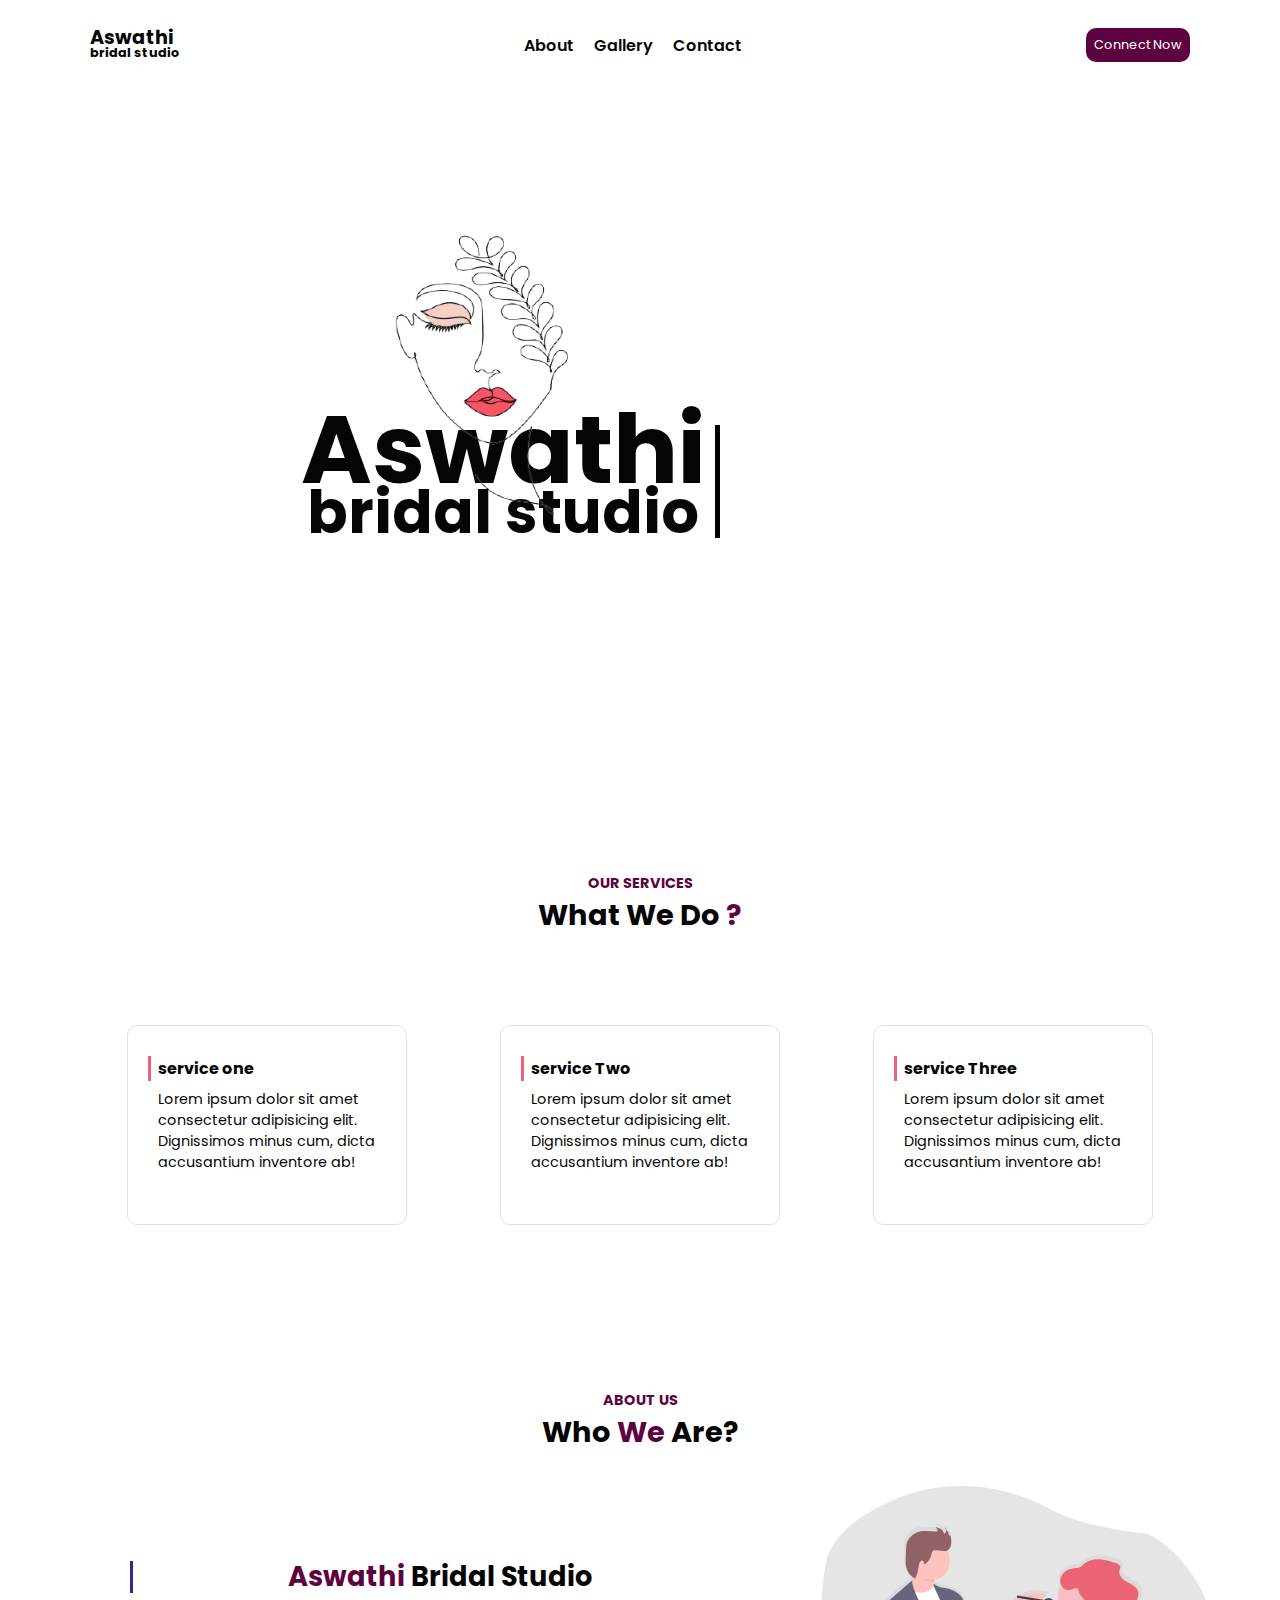
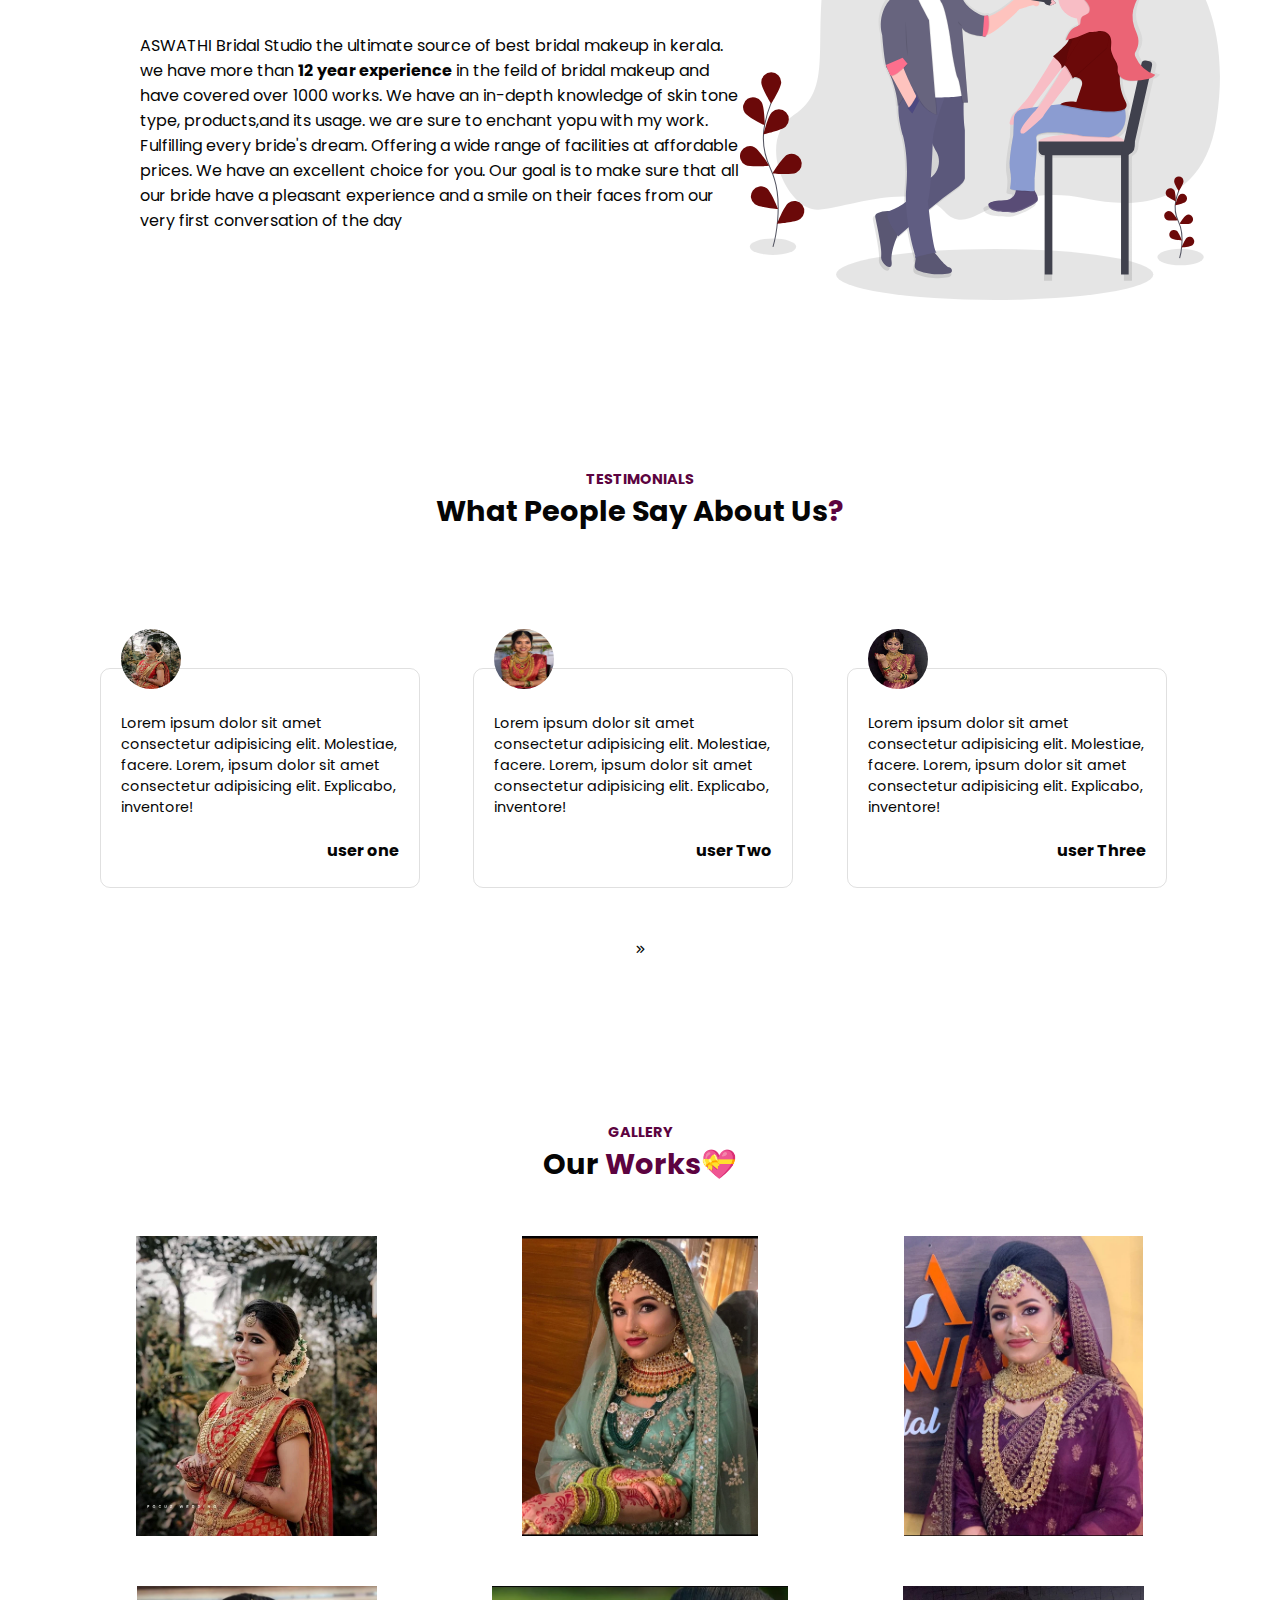
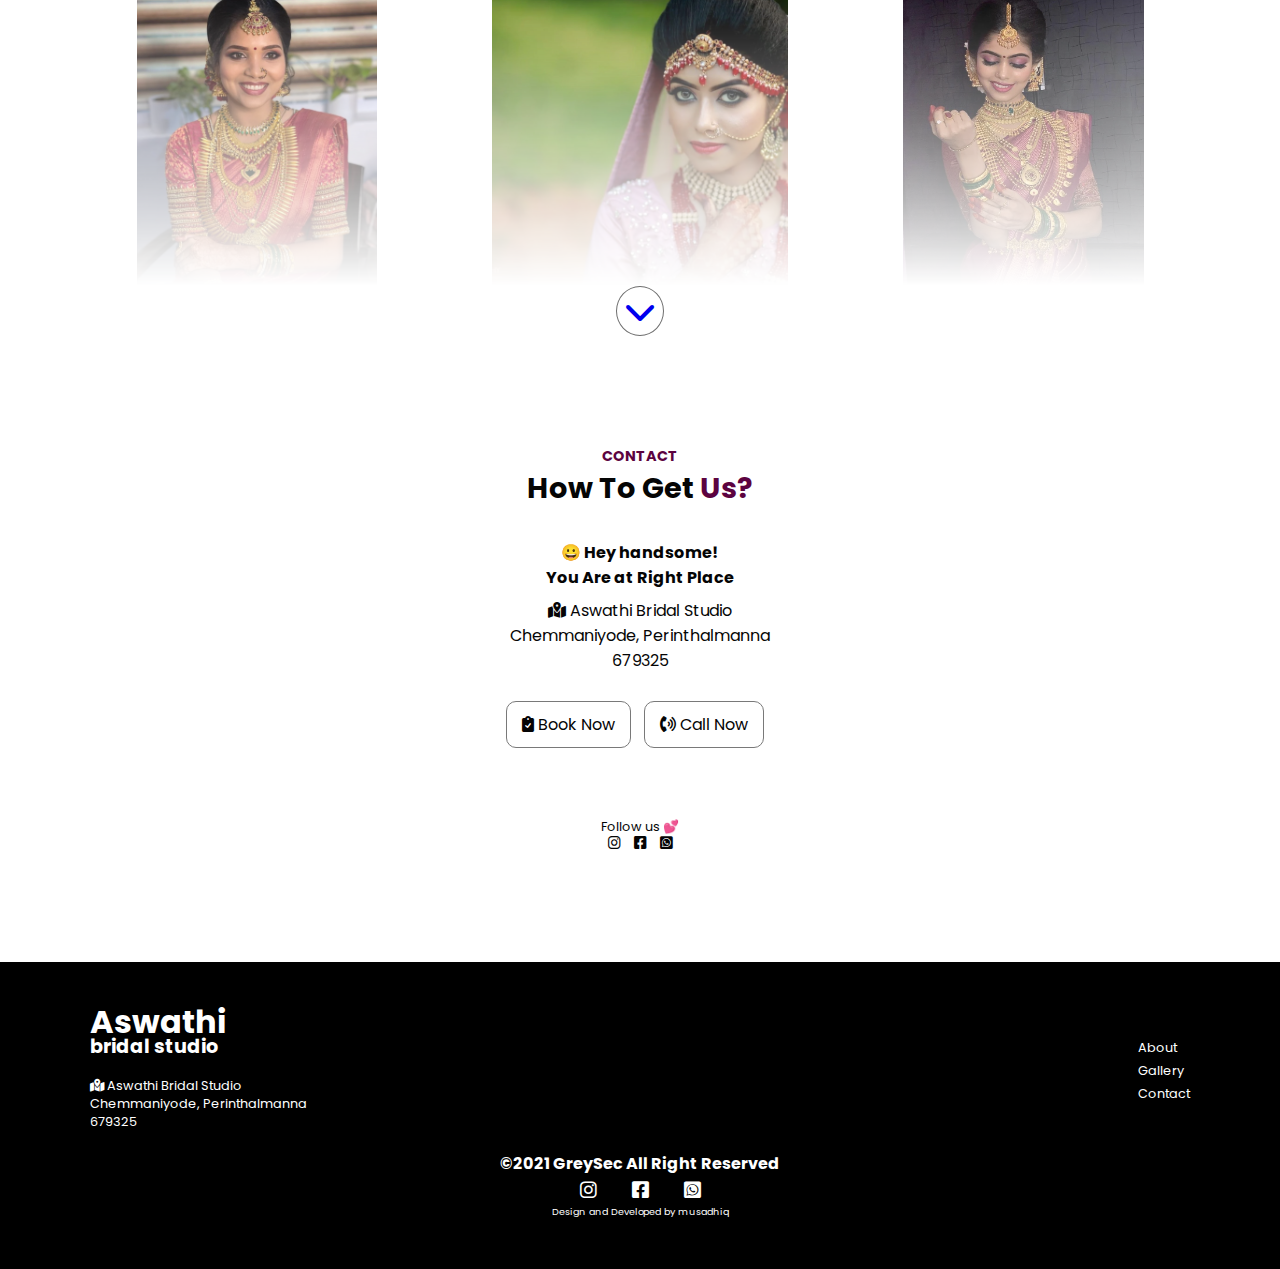
<file: index.html>
<!DOCTYPE html>
<html lang="en">
  <head>
    <meta charset="UTF-8" />
    <meta http-equiv="X-UA-Compatible" content="IE=edge" />
    <meta name="viewport" content="width=device-width, initial-scale=1.0" />
    <!-- css -->
    <link rel="stylesheet" href="./css/main.css" />
    <!-- css -->
    <!-- font awsome -->
    <link
      rel="stylesheet"
      href="https://cdnjs.cloudflare.com/ajax/libs/font-awesome/6.0.0-beta2/css/all.min.css"
    />
    <title>Aswathi Bridal Studio</title>
  </head>
  <body>
    <section class="wrapper">
        <header>
          <h1 class="logo">
            Aswathi <br />
            <span>bridal studio</span>
          </h1>
          <div class="nav-links">
            <nav>
              <ul>
                <a href="#about"><li>About</li></a>
                <a href="#gallery"><li>Gallery</li></a>
                <a href="#contact"><li>Contact</li></a>
              </ul>
            </nav>
            
          </div>
          <a href="#" class="button-nav"><i class="fas fa-chevron-down"></i></a>
          <a href="#" class="button">Connect Now</a>
        </header>
        <!-- spotlight section -->
        <section class="spotlight">
          <section class="home">
          <div class="main">
            <div class="hero-img"><img src="./assets/images/image-hero-removebg-preview.png" alt="hero"></div>
            <div class="container">
              <div class="heart"></div>
              <h1 class="fluid-text">
                Aswathi <br />
                <span>bridal studio</span>
              </h1>
              <div class="content">
                <h5>THE ULTIMATE SOURCE OF BEST BRIDAL MAKEUP IN KERALA</h5>
                <div class="social">
                  <a href="#" class="social-btn">
                    <i class="fab fa-instagram"></i>
                  </a>
                  <a href="#" class="social-btn">
                    <i class="fab fa-facebook-square"></i>
                  </a>
                  <a href="#" class="social-btn">
                    <i class="fab fa-whatsapp-square"></i>
                  </a>
                </div>
              </div>
            </div>
          </div>
        </section>
      </section>
        <!-- end -->
        <section class="services">
          <div class="container">
            <div class="head">
              <h6 class="top-head">OUR SERVICES</h6>
              <h5 class="sub-head">
                What We Do <span>?</span>
              </div>
                <div class="cards">
                  <div class="card">
                    <h6 class="service-head">service one</h6>
                    <p class="para">Lorem ipsum dolor sit amet consectetur adipisicing elit. Dignissimos minus cum, dicta accusantium inventore ab!</p>
                  </div>
                  <div class="card">
                    <h6 class="service-head">service Two</h6>
                    <p class="para">Lorem ipsum dolor sit amet consectetur adipisicing elit. Dignissimos minus cum, dicta accusantium inventore ab!</p>
                  </div>
                  <div class="card">
                    <h6 class="service-head">service Three</h6>
                    <p class="para">Lorem ipsum dolor sit amet consectetur adipisicing elit. Dignissimos minus cum, dicta accusantium inventore ab!</p>
                  </div>
                </div>
              </h5>
          </div>
        </section>
        <!-- end -->
        <!-- about section -->
        <section class="about" id="about">
          <div class="head">
            <h6 class="top-head">ABOUT US</h6>
            <h5 class="sub-head">Who<span> We</span> Are?</h5>
          </div>
          <div class="container">
            <div class="left">
              <div class="content">
                <h3 class="head"><span>Aswathi</span> Bridal Studio</h3>
                <p>ASWATHI Bridal Studio the ultimate source of best bridal makeup in kerala. we have more than <b>12 year experience</b>  in the feild of bridal makeup and have covered over 1000 works.

                  We have an in-depth knowledge of skin tone type, products,and its usage.
                  we are sure to enchant yopu with my work. Fulfilling every bride's dream. Offering a wide range of facilities at affordable prices.
                  
                  We have an excellent choice for you. Our goal is to make sure that all our bride have a pleasant experience and a smile on their faces from our very first conversation of the day</p>
              </div>
            </div>
            <div class="right">
              <img src="./assets/images/undraw_makeup_artist_rxn8.svg" alt="makeup artist">
            </div>
          </div>
        </section>
        <!-- end -->
        <!-- testimonial section -->
        <section class="testimonials">
          <div class="head">
            <h6 class="top-head">TESTIMONIALS</h6>
            <h5 class="sub-head">
              What People Say About Us<span>?</span>
            </div>
            <div class="container testimonial-container">
                <div class="card current">
                  <div class="head">
                    <img src="./assets/images/gallery/8.webp" alt="user">
                  </div>
                  <div class="content">
                    <p>
                      Lorem ipsum dolor sit amet consectetur adipisicing elit. Molestiae, facere. Lorem, ipsum dolor sit amet consectetur adipisicing elit. Explicabo, inventore!
                  </p>
                </div>
                <div class="bottom">
                  <h6 class="name">user one</h6>
                </div>
              </div>
              <div class="card">
                <div class="head">
                  <img src="./assets/images/gallery/7.webp" alt="user">
                </div>
                <div class="content">
                  <p>
                    Lorem ipsum dolor sit amet consectetur adipisicing elit. Molestiae, facere. Lorem, ipsum dolor sit amet consectetur adipisicing elit. Explicabo, inventore!
                  </p>
                  </div>
                <div class="bottom">
                  <h6 class="name">user Two</h6>
                </div>
              </div>
              <div class="card">
                <div class="head">
                  <img src="./assets/images/gallery/6.webp" alt="user">
                </div>
                <div class="content">
                  <p>
                    Lorem ipsum dolor sit amet consectetur adipisicing elit. Molestiae, facere. Lorem, ipsum dolor sit amet consectetur adipisicing elit. Explicabo, inventore!
                  </p>
                </div>
                <div class="bottom">
                  <h6 class="name">user Three</h6>
                </div>
              </div>
            </div>
            <div class="arrow">
              <a  class="arrow-btn"><i class="fas fa-angle-double-right arrow-test"></i>
              </a>
            </div>
          </section>
          <!-- end -->
          <!-- gallery section -->
        <section class="gallery" id="gallery">
 
          <div class="container">
            <div class="head">
              <h6 class="top-head">GALLERY</h6>
              <h5 class="sub-head">
                Our <span>Works</span>💝</h5>
              </div>
            <div class="layout">
              <img src="./assets/images/gallery/8.webp" alt="1">
              <img src="./assets/images/gallery/2.webp" alt="2">
              <img src="./assets/images/gallery/3.webp" alt="3">
              <img src="./assets/images/gallery/7.webp" alt="4">
              <img src="./assets/images/gallery/5.webp" alt="5">
              <img src="./assets/images/gallery/6.webp" alt="6">
            </div>
            <div class="overlay">
              <a href="./gallery/" class="button"><i class="fas fa-chevron-down"></i></a>
            </div>
          </div>
        </section>
        <!-- end -->
        <!-- contact section -->
        <section class="contact" id="contact">
          <div class="container">
            <div class="head">
              <h6 class="top-head">CONTACT</h6>
              <h5 class="sub-head">
                How To Get <span>Us?</span></h5>
              </div>
              <div class="content">
                <h6>

                  😀 Hey handsome! <br>
                  <span>You Are at Right Place</span>
                </h6>
                <a href="#" class="location"><i class="fas fa-map-marked-alt"></i>
                  Aswathi Bridal Studio <br>
                   Chemmaniyode, Perinthalmanna <br>
                  679325</a>
                <div class="contact-btns">
                  <a href="#" class="button chat"><i class="fas fa-clipboard-check"></i> Book Now</a>
                <a href="#" class="button call"><i class="fas fa-phone-volume"></i> Call Now</a>
                </div>
                <div class="social">
                  <div class="head">Follow us 💕</div>
                  <div class="icons">
                    <a href="#" class="social-btn">
                      <i class="fab fa-instagram"></i>
                    </a>
                    <a href="#" class="social-btn">
                      <i class="fab fa-facebook-square"></i>
                    </a>
                    <a href="#" class="social-btn">
                      <i class="fab fa-whatsapp-square"></i>
                    </a>
                  </div>
                </div>
              </div>
          </div>
        </section>
        <!-- end -->
      </section>
      <!-- footer -->
      <footer>
        <div class="wrapper">
         <div class="data">
          <h6 class="logo">
            Aswathi <br />
            <span>bridal studio</span>
          </h6>
          <a href="#" class="location"><i class="fas fa-map-marked-alt"></i>
            Aswathi Bridal Studio <br>
             Chemmaniyode, Perinthalmanna <br>
            679325</a>
         </div>
         <div class="nav">
          <ul>
            <a href="#about"><li>About</li></a>
            <a href="#gallery"><li>Gallery</li></a>
            <a href="#contact"><li>Contact</li></a>
          </ul>
         </div>
         <div class="dev-contact">
           <h6>&copy;2021 <a href="#">GreySec</a> All Right Reserved</h6>
           <div class="icons">
            <a href="#" class="dev-btn">
              <i class="fab fa-instagram"></i>
            </a>
            <a href="#" class="dev-btn">
              <i class="fab fa-facebook-square"></i>
            </a>
            <a href="#" class="dev-btn">
              <i class="fab fa-whatsapp-square"></i>
            </a>
          </div>
         </div>
        </div>
        <div class="dev">Design and Developed by <a href="#">musadhiq</a></div>
      </footer>
    <script src="./js/App.js"></script>
  </body>
</html>
</file>
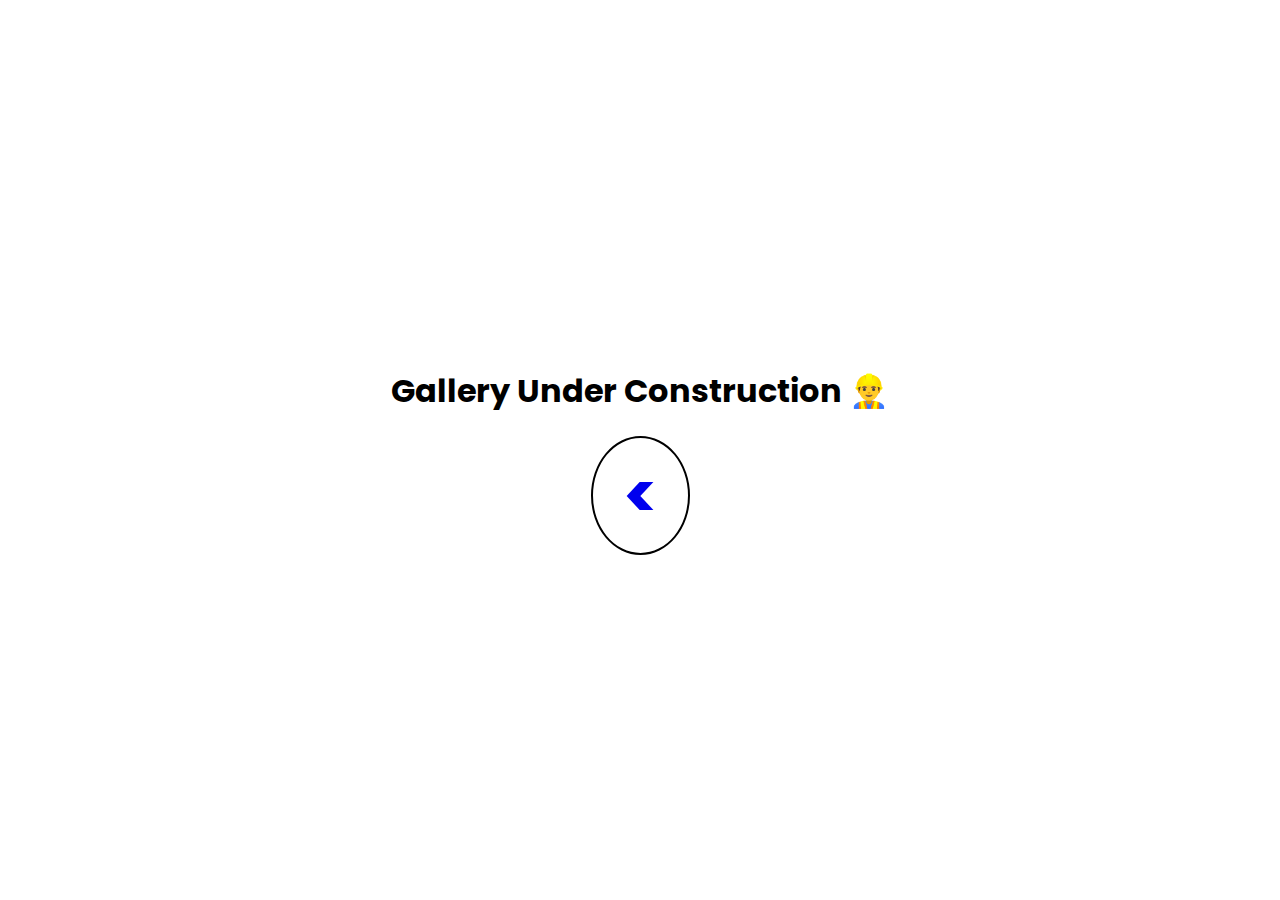
<file: gallery/index.html>
<!DOCTYPE html>
<html lang="en">
  <head>
    <meta charset="UTF-8" />
    <meta http-equiv="X-UA-Compatible" content="IE=edge" />
    <!-- <meta name="viewport" content="width=device-width, initial-scale=1.0" /> -->
    <link rel="stylesheet" href="./scss/main.css" />
    <title>Gallery | Aswathi Bridal Studio</title>
  </head>
  <body>
    <h1>Gallery Under Construction 👷‍♂️</h1>
    <a href="../" class="button"><</a>
  </body>
</html>
</file>
<file: css/main.css>
@import url("https://fonts.googleapis.com/css2?family=Poppins:ital,wght@1,100&display=swap");
@import url("https://fonts.googleapis.com/css2?family=Poppins&display=swap");
@import url("https://fonts.googleapis.com/css2?family=Festive&display=swap");
h1 {
  font-size: 6rem;
}

h2 {
  font-size: 5rem;
}

h3 {
  font-size: 4rem;
}

h4 {
  font-size: 3rem;
}

h5 {
  font-size: 2rem;
}

h6 {
  font-size: 1rem;
}

p {
  font-size: 0.6rem;
}

.head {
  text-align: center;
}

.head h6.top-head {
  font-size: 0.9rem;
  color: #5c0340;
}

.head h5.sub-head {
  font-size: 1.8rem;
}

.head h5.sub-head span {
  color: #5c0340;
}

@media screen and (max-width: 480px) {
  .head {
    text-align: center;
  }
  .head h6.top-head {
    font-size: 0.9rem;
    color: #5c0340;
  }
  .head h5.sub-head {
    font-size: 1.5rem;
  }
  .head h5.sub-head span {
    color: #5c0340;
  }
}

* {
  padding: 0%;
  margin: 0%;
  -webkit-box-sizing: border-box;
          box-sizing: border-box;
}

html {
  scroll-behavior: smooth;
}

body {
  font-size: 60%;
  font-family: "Poppins", sans-serif;
  color: #050505;
}

ul,
ol {
  list-style: none;
}

a {
  text-decoration: none;
}

.wrapper {
  max-width: 1200px;
  margin: 0 auto;
  padding: 0 50px;
}

.hehe {
  position: absolute;
  opacity: 0;
  -webkit-animation: hehe 1s linear infinite alternate forwards;
          animation: hehe 1s linear infinite alternate forwards;
}

header {
  min-height: 10vh;
  display: -webkit-box;
  display: -ms-flexbox;
  display: flex;
  -webkit-box-pack: justify;
      -ms-flex-pack: justify;
          justify-content: space-between;
  -webkit-box-align: center;
      -ms-flex-align: center;
          align-items: center;
}

header h1.logo {
  font-size: 1.2rem;
  line-height: 13px;
}

header h1.logo span {
  font-size: 0.8rem;
}

header .nav-links nav ul {
  display: -webkit-box;
  display: -ms-flexbox;
  display: flex;
}

header .nav-links nav ul a {
  color: #050505;
}

header .nav-links nav ul a li {
  margin: 0 10px;
  font-size: 1rem;
  font-weight: 600;
}

header .nav-links nav ul a:hover {
  color: #5c0340;
}

header .button-nav {
  display: none;
}

header a.button {
  font-size: 0.8rem;
  background-color: #5c0340;
  color: #fff;
  padding: 8px;
  border-radius: 10px;
}

header a.button:hover {
  background-color: #f5f5f5;
  color: #050505;
}

@media screen and (max-width: 550px) {
  header {
    position: relative;
  }
  header h1.logo {
    -webkit-box-flex: 1;
        -ms-flex: 1;
            flex: 1;
  }
  header .nav-links {
    position: absolute;
    top: 10vh;
    text-align: center;
    width: 100%;
    padding: 10px;
    opacity: 0;
    pointer-events: none;
    -webkit-transition: all 0.5s ease-in-out;
    transition: all 0.5s ease-in-out;
    -webkit-transform-origin: top;
            transform-origin: top;
  }
  header .nav-links nav ul {
    -webkit-box-orient: vertical;
    -webkit-box-direction: normal;
        -ms-flex-direction: column;
            flex-direction: column;
  }
  header .nav-links.open {
    opacity: 1;
    pointer-events: all;
    z-index: 10;
    background-color: #fff;
  }
  header .button-nav {
    display: block;
    font-size: 1rem;
    padding: 0 20px;
  }
  header .button-nav.open {
    -webkit-transform: rotate(180deg);
            transform: rotate(180deg);
  }
}

.spotlight {
  height: 87vh;
  display: -webkit-box;
  display: -ms-flexbox;
  display: flex;
  -webkit-box-align: center;
      -ms-flex-align: center;
          align-items: center;
  -webkit-box-pack: center;
      -ms-flex-pack: center;
          justify-content: center;
}

.spotlight .main {
  position: relative;
}

.spotlight .main .heart {
  top: -110px;
  left: 22px;
  opacity: 0;
  -webkit-animation: heart 2s 2s forwards;
          animation: heart 2s 2s forwards;
}

.spotlight .main .hero-img {
  position: absolute;
  top: -250px;
}

.spotlight .main .hero-img img {
  width: 80%;
}

.spotlight .main .container {
  display: -webkit-box;
  display: -ms-flexbox;
  display: flex;
  -webkit-box-align: center;
      -ms-flex-align: center;
          align-items: center;
  -webkit-box-pack: center;
      -ms-flex-pack: center;
          justify-content: center;
}

.spotlight .main .container h1.fluid-text {
  text-align: center;
  font-size: 6rem;
  line-height: 50px;
  padding: 0 10px;
  border-right: 5px solid black;
  -webkit-animation: main-text 2s forwards;
          animation: main-text 2s forwards;
}

.spotlight .main .container h1.fluid-text span {
  font-size: 3.7rem;
}

.spotlight .main .container .content {
  margin: 0 10px;
  display: -webkit-box;
  display: -ms-flexbox;
  display: flex;
  min-height: 100px;
  -webkit-box-orient: vertical;
  -webkit-box-direction: normal;
      -ms-flex-direction: column;
          flex-direction: column;
  -ms-flex-pack: distribute;
      justify-content: space-around;
}

.spotlight .main .container .content h5 {
  font-size: 1rem;
  max-width: 250px;
  opacity: 0;
  -webkit-animation: content 2s 1s forwards;
          animation: content 2s 1s forwards;
}

.spotlight .main .container .content .social {
  opacity: 0;
  -webkit-animation: social 2s 2.5s forwards;
          animation: social 2s 2.5s forwards;
}

.spotlight .main .container .content .social a.social-btn i.fab {
  font-size: 2rem;
  margin: 0 10px;
  color: #050505;
}

@media screen and (max-width: 783px) {
  .spotlight .main .hero-img {
    top: -200px;
    left: -100px;
  }
}

@media screen and (max-width: 683px) {
  .spotlight .main .heart {
    left: 18px;
  }
  .spotlight .main .hero-img {
    top: -200px;
  }
  .spotlight .main .hero-img img {
    width: 70%;
  }
  .spotlight .main .container h1.fluid-text {
    font-size: 5rem;
  }
  .spotlight .main .container h1.fluid-text span {
    font-size: 3.1rem;
  }
  .spotlight .main .container .content h5 {
    font-size: 0.9rem;
  }
  .spotlight .main .container .content .social a.social-btn i.fab {
    font-size: 1.5rem;
  }
}

@media screen and (max-width: 600px) {
  .spotlight .main .heart {
    top: -90px;
    left: 14px;
  }
  .spotlight .main .hero-img {
    top: -180px;
  }
  .spotlight .main .hero-img img {
    width: 65%;
  }
  .spotlight .main .container h1.fluid-text {
    font-size: 4rem;
    line-height: 35px;
  }
  .spotlight .main .container h1.fluid-text span {
    font-size: 2.5rem;
  }
  .spotlight .main .container .content h5 {
    font-size: 0.8rem;
  }
  .spotlight .main .container .content .social a.social-btn i.fab {
    font-size: 1.6rem;
  }
}

@media screen and (max-width: 480px) {
  .spotlight .main .hero-img {
    top: -160px;
  }
  .spotlight .main .hero-img img {
    width: 60%;
  }
  .spotlight .main .container .content .social a.social-btn i.fab {
    font-size: 1.4rem;
    margin: 0 5px;
  }
}

@media screen and (max-width: 440px) {
  .spotlight .main .heart {
    top: -50px;
    left: -115px;
    opacity: 0;
    -webkit-animation: heart 2s 2s forwards;
            animation: heart 2s 2s forwards;
  }
  .spotlight .main .hero-img {
    top: -150px;
  }
  .spotlight .main .hero-img img {
    width: 50%;
  }
  .spotlight .main .container {
    -webkit-box-orient: vertical;
    -webkit-box-direction: normal;
        -ms-flex-direction: column;
            flex-direction: column;
  }
  .spotlight .main .container h1.fluid-text {
    font-size: 3.6rem;
    line-height: 35px;
    -webkit-animation: main-text-r 2s forwards;
            animation: main-text-r 2s forwards;
  }
  .spotlight .main .container h1.fluid-text span {
    font-size: 2.2rem;
  }
  .spotlight .main .container .content {
    text-align: center;
  }
  .spotlight .main .container .content h5 {
    font-size: 1rem;
    -webkit-animation: content-r 2s 1s forwards;
            animation: content-r 2s 1s forwards;
  }
  .spotlight .main .container .content .social a.social-btn {
    margin: 0 10px;
    display: inline-block;
  }
  .spotlight .main .container .content .social a.social-btn i.fab {
    font-size: 1.8rem;
  }
}

@-webkit-keyframes main-text {
  from {
    -webkit-transform: translateX(400px);
            transform: translateX(400px);
    border: none;
  }
  to {
    -webkit-transform: translateX(0px);
            transform: translateX(0px);
    border-right: 5px solid black;
  }
}

@keyframes main-text {
  from {
    -webkit-transform: translateX(400px);
            transform: translateX(400px);
    border: none;
  }
  to {
    -webkit-transform: translateX(0px);
            transform: translateX(0px);
    border-right: 5px solid black;
  }
}

@-webkit-keyframes content {
  0% {
    -webkit-transform: translateX(-400px);
            transform: translateX(-400px);
    opacity: 0;
  }
  40% {
    opacity: 0;
  }
  100% {
    -webkit-transform: translateX(0px);
            transform: translateX(0px);
    opacity: 1;
  }
}

@keyframes content {
  0% {
    -webkit-transform: translateX(-400px);
            transform: translateX(-400px);
    opacity: 0;
  }
  40% {
    opacity: 0;
  }
  100% {
    -webkit-transform: translateX(0px);
            transform: translateX(0px);
    opacity: 1;
  }
}

@-webkit-keyframes social {
  0% {
    -webkit-transform: translateY(-80px);
            transform: translateY(-80px);
    opacity: 0;
  }
  40% {
    opacity: 0;
  }
  100% {
    -webkit-transform: translateY(0px);
            transform: translateY(0px);
    opacity: 1;
  }
}

@keyframes social {
  0% {
    -webkit-transform: translateY(-80px);
            transform: translateY(-80px);
    opacity: 0;
  }
  40% {
    opacity: 0;
  }
  100% {
    -webkit-transform: translateY(0px);
            transform: translateY(0px);
    opacity: 1;
  }
}

@-webkit-keyframes heart {
  0% {
    -webkit-transform: translateY(40px);
            transform: translateY(40px);
    opacity: 0;
  }
  100% {
    -webkit-transform: translateY(0px);
            transform: translateY(0px);
    opacity: 1;
  }
}

@keyframes heart {
  0% {
    -webkit-transform: translateY(40px);
            transform: translateY(40px);
    opacity: 0;
  }
  100% {
    -webkit-transform: translateY(0px);
            transform: translateY(0px);
    opacity: 1;
  }
}

@-webkit-keyframes main-text-r {
  from {
    -webkit-transform: translateX(400px);
            transform: translateX(400px);
    border: none;
  }
  to {
    -webkit-transform: translateX(0px);
            transform: translateX(0px);
    border-right: none;
  }
}

@keyframes main-text-r {
  from {
    -webkit-transform: translateX(400px);
            transform: translateX(400px);
    border: none;
  }
  to {
    -webkit-transform: translateX(0px);
            transform: translateX(0px);
    border-right: none;
  }
}

@-webkit-keyframes content-r {
  0% {
    -webkit-transform: translateY(-400px);
            transform: translateY(-400px);
    opacity: 0;
  }
  40% {
    opacity: 0;
  }
  100% {
    -webkit-transform: translateY(0px);
            transform: translateY(0px);
    opacity: 1;
    border-top: 3px solid #000;
  }
}

@keyframes content-r {
  0% {
    -webkit-transform: translateY(-400px);
            transform: translateY(-400px);
    opacity: 0;
  }
  40% {
    opacity: 0;
  }
  100% {
    -webkit-transform: translateY(0px);
            transform: translateY(0px);
    opacity: 1;
    border-top: 3px solid #000;
  }
}

.about {
  margin: 15% 0;
}

.about .container {
  display: -webkit-box;
  display: -ms-flexbox;
  display: flex;
  -webkit-box-align: center;
      -ms-flex-align: center;
          align-items: center;
  -webkit-box-pack: center;
      -ms-flex-pack: center;
          justify-content: center;
  -ms-flex-wrap: wrap;
      flex-wrap: wrap;
  margin: 2rem auto;
}

.about .container .left {
  max-width: 600px;
}

.about .container .left .content h3.head {
  font-size: 1.7rem;
  margin-bottom: 35px;
  position: relative;
}

.about .container .left .content h3.head span {
  color: #5c0340;
}

.about .container .left .content h3.head::before {
  content: "";
  display: block;
  position: absolute;
  top: 5px;
  left: -10px;
  bottom: 5px;
  width: 3px;
  background-color: #2c2a96;
}

.about .container .left .content p {
  font-size: 1rem;
}

.about .container .right {
  max-width: 400px;
}

.about .container .right img {
  width: 30rem;
}

@media screen and (max-width: 683px) {
  .about .container .right img {
    width: 25rem;
  }
}

@media screen and (max-width: 478px) {
  .about .container .right img {
    width: 20rem;
  }
  .about .container .left .content h3.head {
    font-size: 1.3rem;
    text-align: left;
  }
  .about .container .left .content h3.head::before {
    top: 7px;
    bottom: 7px;
  }
  .about .container .left .content p {
    font-size: 0.9rem;
    text-align: center;
  }
}

.heart {
  position: relative;
}

.heart:before,
.heart:after {
  position: absolute;
  content: "";
  left: 20px;
  top: 0;
  width: 20px;
  height: 35px;
  background: #050505;
  border-radius: 50px 50px 0 0;
  -webkit-transform: rotate(-45deg);
  transform: rotate(-45deg);
  -webkit-transform-origin: 0 100%;
  transform-origin: 0 100%;
}

.heart:after {
  left: 0;
  -webkit-transform: rotate(45deg);
  transform: rotate(45deg);
  -webkit-transform-origin: 100% 100%;
  transform-origin: 100% 100%;
}

.heart2 {
  position: relative;
}

.heart2:before,
.heart2:after {
  position: absolute;
  content: "";
  left: 10px;
  top: 0;
  width: 10px;
  height: 18px;
  background: #050505;
  border-radius: 50px 50px 0 0;
  -webkit-transform: rotate(-45deg);
  transform: rotate(-45deg);
  -webkit-transform-origin: 0 100%;
  transform-origin: 0 100%;
}

.heart2:after {
  left: 0;
  -webkit-transform: rotate(45deg);
  transform: rotate(45deg);
  -webkit-transform-origin: 100% 100%;
  transform-origin: 100% 100%;
}

.services .container .cards {
  display: -webkit-box;
  display: -ms-flexbox;
  display: flex;
  -webkit-box-align: center;
      -ms-flex-align: center;
          align-items: center;
  -ms-flex-pack: distribute;
      justify-content: space-around;
  -ms-flex-wrap: wrap;
      flex-wrap: wrap;
  gap: 20px;
  margin: 8% 0;
}

.services .container .cards .card {
  max-width: 280px;
  height: 200px;
  border: 1px solid rgba(39, 39, 39, 0.144);
  padding: 30px;
  border-radius: 10px;
}

.services .container .cards .card:hover {
  -webkit-box-shadow: 0px 0px 15px -2px #b3b1b1;
          box-shadow: 0px 0px 15px -2px #b3b1b1;
}

.services .container .cards .card .service-head {
  position: relative;
  -webkit-transition: 1s ease-in;
  transition: 1s ease-in;
  -webkit-transform-origin: left;
          transform-origin: left;
  margin-bottom: 8px;
}

.services .container .cards .card .service-head::before {
  content: "";
  display: block;
  position: absolute;
  top: 0;
  left: -10px;
  bottom: 0;
  width: 3px;
  background-color: #f15f78;
}

.services .container .cards .card p.para {
  font-size: 0.9rem;
}

.testimonials {
  margin: 15% 0;
  position: relative;
}

.testimonials .container {
  width: 100%;
  height: 300px;
  overflow: scroll;
  margin: 5% 10px;
  display: -ms-grid;
  display: grid;
  -ms-grid-columns: (minmax(320px, 1fr))[3];
      grid-template-columns: repeat(3, minmax(320px, 1fr));
  gap: 20px;
}

.testimonials .container::-webkit-scrollbar {
  display: none;
}

.testimonials .container .card {
  width: 320px;
  height: 220px;
  border: 1px solid rgba(39, 39, 39, 0.144);
  padding: 20px;
  border-radius: 10px;
  margin-top: 80px;
}

.testimonials .container .card:hover {
  -webkit-box-shadow: 0px 0px 15px -2px #b3b1b1;
          box-shadow: 0px 0px 15px -2px #b3b1b1;
}

.testimonials .container .card .head {
  text-align: left;
  margin-top: -60px;
}

.testimonials .container .card .head img {
  width: 60px;
  height: 60px;
  border-radius: 50%;
}

.testimonials .container .card:hover .head img {
  -webkit-box-shadow: 0px 0px 15px -2px #b3b1b1;
          box-shadow: 0px 0px 15px -2px #b3b1b1;
}

.testimonials .container .card .content {
  margin: 20px 0;
}

.testimonials .container .card .content p {
  font-size: 0.9rem;
}

.testimonials .container .card .bottom {
  text-align: right;
}

.testimonials .arrow {
  text-align: center;
}

.testimonials .arrow a {
  color: #050505;
}

.gallery {
  margin: 10% 0;
}

.gallery .container .layout {
  margin-top: 50px;
  width: 100%;
  display: -ms-grid;
  display: grid;
  -ms-grid-columns: 1fr 1fr 1fr;
      grid-template-columns: 1fr 1fr 1fr;
  gap: 50px;
  -webkit-box-align: center;
      -ms-flex-align: center;
          align-items: center;
  -webkit-box-pack: center;
      -ms-flex-pack: center;
          justify-content: center;
  justify-items: center;
}

.gallery .container .layout img {
  max-width: 300px;
  max-height: 300px;
}

.gallery .container .layout img:nth-child(4), .gallery .container .layout img:nth-child(5), .gallery .container .layout img:nth-child(6) {
  -webkit-mask-image: -webkit-gradient(linear, left top, left bottom, from(black), to(rgba(0, 0, 0, 0)));
  -webkit-mask-image: linear-gradient(to bottom, black, rgba(0, 0, 0, 0));
          mask-image: -webkit-gradient(linear, left top, left bottom, from(black), to(rgba(0, 0, 0, 0)));
          mask-image: linear-gradient(to bottom, black, rgba(0, 0, 0, 0));
}

.gallery .container .overlay {
  text-align: center;
}

.gallery .container .overlay a.button {
  display: inline-block;
  border: 1px solid #6e6e6e;
  padding: 8px 9px;
  border-radius: 50%;
}

.gallery .container .overlay a.button:hover {
  background-color: #5c0340;
}

.gallery .container .overlay a.button i.fas {
  font-size: 2rem;
}

.gallery .container .overlay a.button i.fas:hover {
  color: white;
}

@media screen and (max-width: 980px) {
  .gallery .container .layout {
    -ms-grid-columns: 1fr 1fr;
        grid-template-columns: 1fr 1fr;
    gap: 30px;
  }
  .gallery .container .layout img:nth-child(4) {
    -webkit-mask-image: none;
            mask-image: none;
  }
}

@media screen and (max-width: 580px) {
  .gallery .container .layout {
    -ms-grid-columns: 1fr 1fr;
        grid-template-columns: 1fr 1fr;
    justify-items: end;
    gap: 30px;
  }
  .gallery .container .layout img {
    max-width: 220px;
  }
  .gallery .container .layout img:nth-child(4) {
    -webkit-mask-image: none;
            mask-image: none;
  }
}

@media screen and (max-width: 480px) {
  .gallery .container .layout {
    -ms-grid-columns: 1fr 1fr;
        grid-template-columns: 1fr 1fr;
    justify-items: end;
    gap: 20px;
  }
  .gallery .container .layout img {
    max-width: 190px;
  }
  .gallery .container .layout img:nth-child(4) {
    -webkit-mask-image: none;
            mask-image: none;
  }
}

@media screen and (max-width: 380px) {
  .gallery .container .layout {
    -ms-grid-columns: 1fr 1fr;
        grid-template-columns: 1fr 1fr;
    justify-items: end;
    gap: 20px;
  }
  .gallery .container .layout img {
    max-width: 170px;
  }
  .gallery .container .layout img:nth-child(4) {
    -webkit-mask-image: none;
            mask-image: none;
  }
}

.contact {
  margin: 10% 0;
}

.contact .container .content {
  text-align: center;
  margin-top: 30px;
}

.contact .container .content .contact-btns a {
  display: inline-block;
  border: 1px solid #797979;
  font-size: 1rem;
  margin-top: 20px;
  padding: 10px 15px;
  margin-right: 10px;
  border-radius: 10px;
  color: #050505;
}

.contact .container .content .contact-btns a:hover {
  background-color: #5c0340;
  color: #ffff;
}

.contact .container .content a.location {
  display: inline-block;
  margin: 8px 0;
  font-size: 1rem;
  color: #050505;
}

.contact .container .content .social {
  margin-top: 70px;
  color: #050505;
}

.contact .container .content .social .head {
  font-size: 0.8rem;
}

.contact .container .content .social .icons a {
  display: inline-block;
  margin: 0 5px;
}

.contact .container .content .social .icons a i.fab {
  color: #050505;
  font-size: 0.9rem;
}

.data {
  -ms-grid-row: 1;
  -ms-grid-column: 1;
  -ms-grid-column-span: 3;
  grid-area: data;
}

.nav {
  -ms-grid-row: 1;
  -ms-grid-column: 4;
  -ms-grid-column-span: 3;
  grid-area: navI;
}

.dev-contact {
  -ms-grid-row: 2;
  -ms-grid-column: 1;
  -ms-grid-column-span: 6;
  grid-area: dev;
}

footer {
  background-color: #000;
  color: #fff;
  padding: 50px 0;
}

footer a {
  color: #fff;
}

footer .wrapper {
  display: -ms-grid;
  display: grid;
  -ms-grid-columns: 1fr 1fr;
      grid-template-columns: 1fr 1fr;
      grid-template-areas: "data data data navI navI navI" "dev dev dev dev dev dev";
  -webkit-box-align: center;
      -ms-flex-align: center;
          align-items: center;
  -webkit-box-pack: center;
      -ms-flex-pack: center;
          justify-content: center;
}

footer .wrapper h6.logo {
  font-size: 2rem;
  line-height: 20px;
  margin-bottom: 20px;
}

footer .wrapper h6.logo span {
  font-size: 1.2rem;
}

footer .wrapper a.location {
  font-size: 0.8rem;
}

footer .wrapper .nav ul a li {
  font-size: 0.8rem;
  margin: 5px 0;
}

footer .wrapper .dev-contact {
  text-align: center;
  margin-top: 20px;
}

footer .wrapper .dev-contact .icons a.dev-btn {
  color: #fff;
  font-size: 1.2rem;
  margin: 8px 15px;
}

footer .dev {
  text-align: center;
}

footer .dev h6 {
  font-size: 0.6rem;
}

@media screen and (max-width: 480px) {
  footer .wrapper {
    -ms-grid-columns: 1fr 1fr;
        grid-template-columns: 1fr 1fr;
        grid-template-areas: "data data data navI navI navI" "dev dev dev dev dev dev";
    -webkit-box-align: center;
        -ms-flex-align: center;
            align-items: center;
  }
  footer .dev-contact {
    text-align: center;
    margin-top: 20px;
    -ms-flex-item-align: center;
        -ms-grid-row-align: center;
        align-self: center;
  }
  footer .dev-contact h6 {
    font-size: 0.8rem;
  }
  footer .dev-contact .icons a.dev-btn {
    color: #fff;
    font-size: 1rem;
    margin: 8px 5px;
  }
}

@-webkit-keyframes hehe {
  0% {
    -webkit-transform: translateX(2px);
            transform: translateX(2px);
    -webkit-transform: translateY(2px);
            transform: translateY(2px);
    opacity: 0;
  }
  45% {
    -webkit-transform: translateX(-2px);
            transform: translateX(-2px);
    -webkit-transform: translateY(-2px);
            transform: translateY(-2px);
  }
  100% {
    -webkit-transform: translateX(0);
            transform: translateX(0);
    opacity: 1;
  }
}

@keyframes hehe {
  0% {
    -webkit-transform: translateX(2px);
            transform: translateX(2px);
    -webkit-transform: translateY(2px);
            transform: translateY(2px);
    opacity: 0;
  }
  45% {
    -webkit-transform: translateX(-2px);
            transform: translateX(-2px);
    -webkit-transform: translateY(-2px);
            transform: translateY(-2px);
  }
  100% {
    -webkit-transform: translateX(0);
            transform: translateX(0);
    opacity: 1;
  }
}

@media screen and (max-width: 550px) {
  .wrapper {
    max-width: 1200px;
    margin: 0 auto;
    padding: 0 30px;
  }
}

@media screen and (max-width: 360px) {
  .wrapper {
    max-width: 1200px;
    margin: 0 auto;
    padding: 0 10px;
  }
}
/*# sourceMappingURL=main.css.map */
</file>
<file: gallery/scss/main.css>
@import url("https://fonts.googleapis.com/css2?family=Poppins:ital,wght@1,100&display=swap");
body {
  padding: 0;
  margin: 0%;
  -webkit-box-sizing: border-box;
          box-sizing: border-box;
  display: -webkit-box;
  display: -ms-flexbox;
  display: flex;
  -webkit-box-align: center;
      -ms-flex-align: center;
          align-items: center;
  -webkit-box-pack: center;
      -ms-flex-pack: center;
          justify-content: center;
  -webkit-box-orient: vertical;
  -webkit-box-direction: normal;
      -ms-flex-direction: column;
          flex-direction: column;
  min-height: 100vh;
  font-family: "poppins";
  overflow: hidden;
}

a.button {
  padding: 10px 30px;
  border-radius: 50%;
  font-weight: 700;
  font-size: 4rem;
  text-decoration: none;
  border: 2px solid #000;
  cursor: pointer;
}
/*# sourceMappingURL=main.css.map */
</file>
